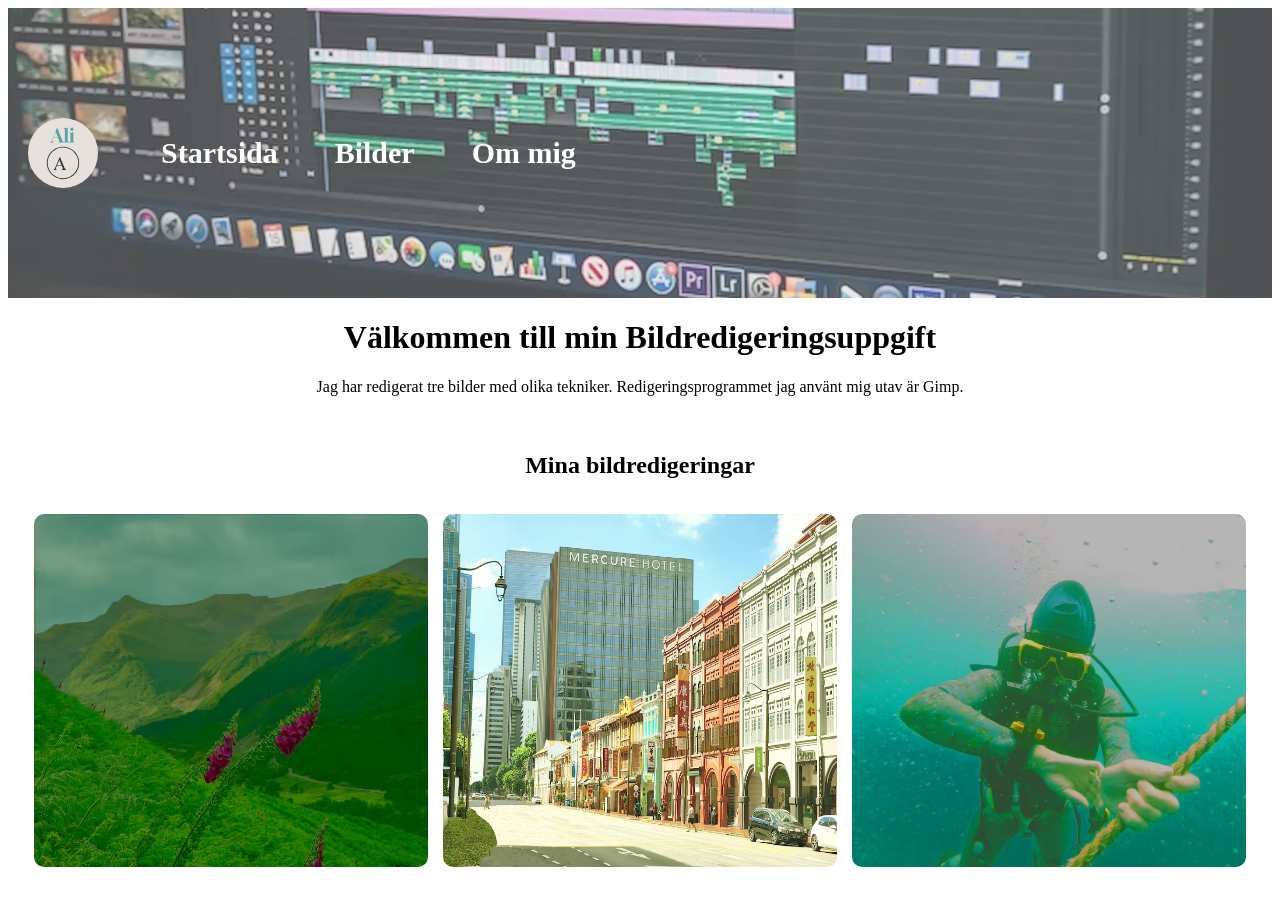
<file: index.html>
<!DOCTYPE html>
<html lang="sv">
<head>
    <meta charset="UTF-8">
    <meta name="viewport" content="width=device-width, initial-scale=1.0">
    <title>Startsida</title>
    <link rel="stylesheet" href="stil.css">
    <link rel="icon" href="favicon.png" type="image/x-icon">
    <meta name="description" content="En webbplats där jag visar mina bildredigeringar, berättar om mig själv och visar förbättrad webbprestanda med optimerade bilder och modern kod.">

</head>
<body>
    <header class="header">
    <img src="logo.svg" alt="Logotyp">
    <nav class="meny">
        <a href="index.html">Startsida</a>
        <a href="pictures.html">Bilder</a>
        <a href="om-mig.html">Om mig</a>
    </nav>
    </header>

    
    <main>
       <h1>Välkommen till min Bildredigeringsuppgift</h1>
       <p>Jag har redigerat tre bilder med olika tekniker. Redigeringsprogrammet jag använt mig utav är Gimp.</p> 
       
       <section class="image-grid">
        <h2>Mina bildredigeringar</h2>
        <picture>
            <source srcset="bilder/bilserie001-redigerad.avif" type="image/avif">
            <source srcset="bilder/bilserie001-redigerad.webp" type="image/webp">
            <img src="bilder/bilserie001-redigerad.jpg" alt="Första redigerade bilden" loading="lazy">
        </picture>
        <picture>
            <source srcset="bilder/bilserie002-redigerad.avif" type="image/avif">
            <source srcset="bilder/bilserie002-redigerad.webp" type="image/webp">
            <img src="bilder/bilserie002-redigerad.jpg" alt="Andra redigerade bilden" loading="lazy">
        </picture>
        <picture>
            <source srcset="bilder/bilserie008-redigerad.avif" type="image/avif">
            <source srcset="bilder/bilserie008-redigerad.webp" type="image/webp">
            <img src="bilder/bilserie008-redigerad.jpg" alt="Tredje redigerade bilden" loading="lazy">
        </picture>
       </section>
    </main>
</body>
</html>
</file>
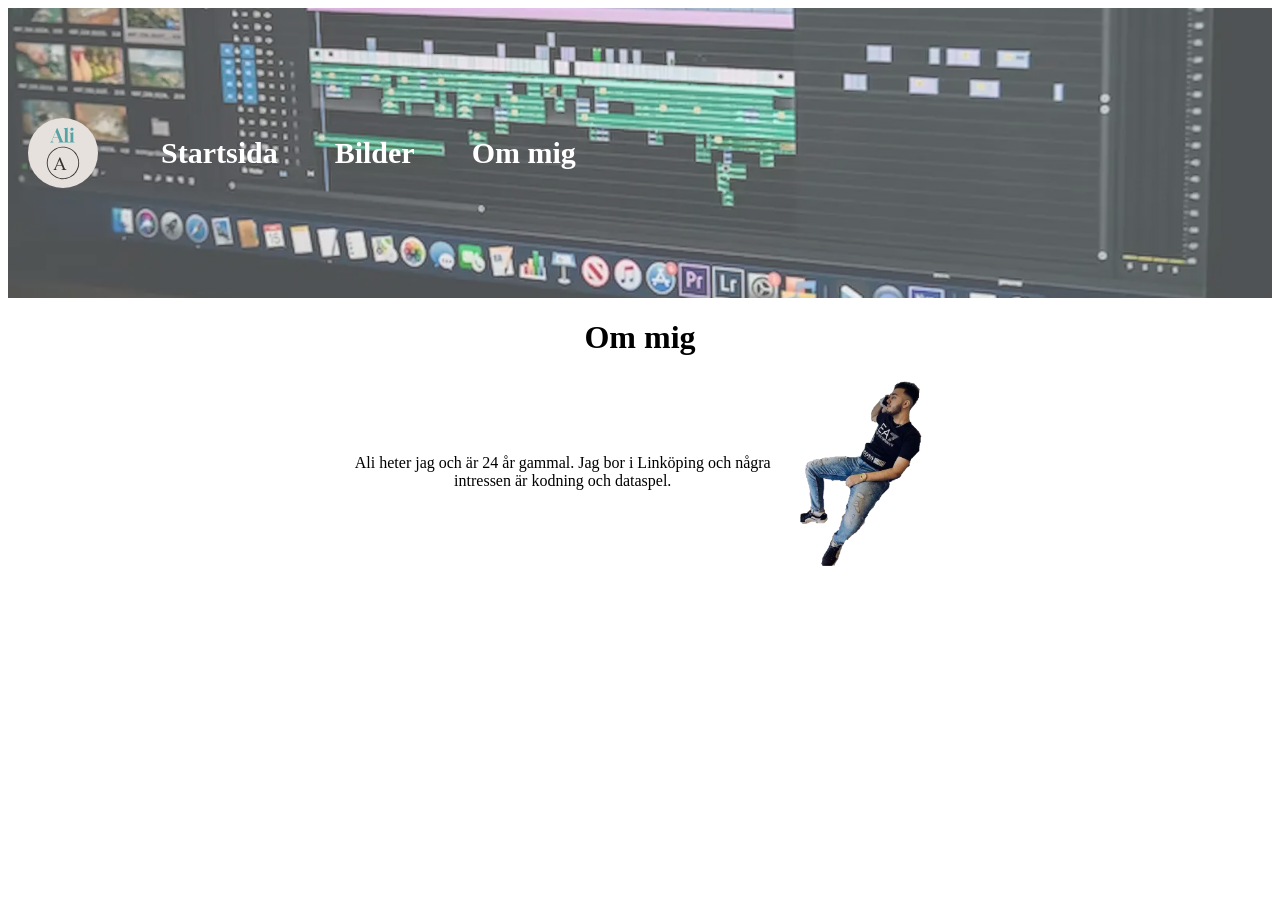
<file: om-mig.html>
<!DOCTYPE html>
<html lang="sv">
<head>
    <meta charset="UTF-8">
    <meta name="viewport" content="width=device-width, initial-scale=1.0">
    <title>Om mig</title>
    <link rel="stylesheet" href="stil.css">
    <link rel="icon" href="favicon.png" type="image/x-icon">
</head>
<body>
    <header class="header">
    <img src="logo.svg" alt="Logotyp">
    <nav class="meny">
        <a href="index.html">Startsida</a>
        <a href="pictures.html">Bilder</a>
        <a href="om-mig.html">Om mig</a>
    </nav>
    </header>
    <main>
        <h1>Om mig</h1>
        <div class="om-mig">
            <p>Ali heter jag och är 24 år gammal. Jag bor i Linköping och några intressen är kodning och dataspel.</p>
            <picture>
                <source srcset="bilder/minbild.avif" type="image/avif">
                <source srcset="bilder/minbild.webp" type="image/webp">
                <img src="bilder/minbild.png" alt="Profilbild på mig" loading="lazy"> 
            </picture>
        </div>

    </main>
</body>
</html>
</file>
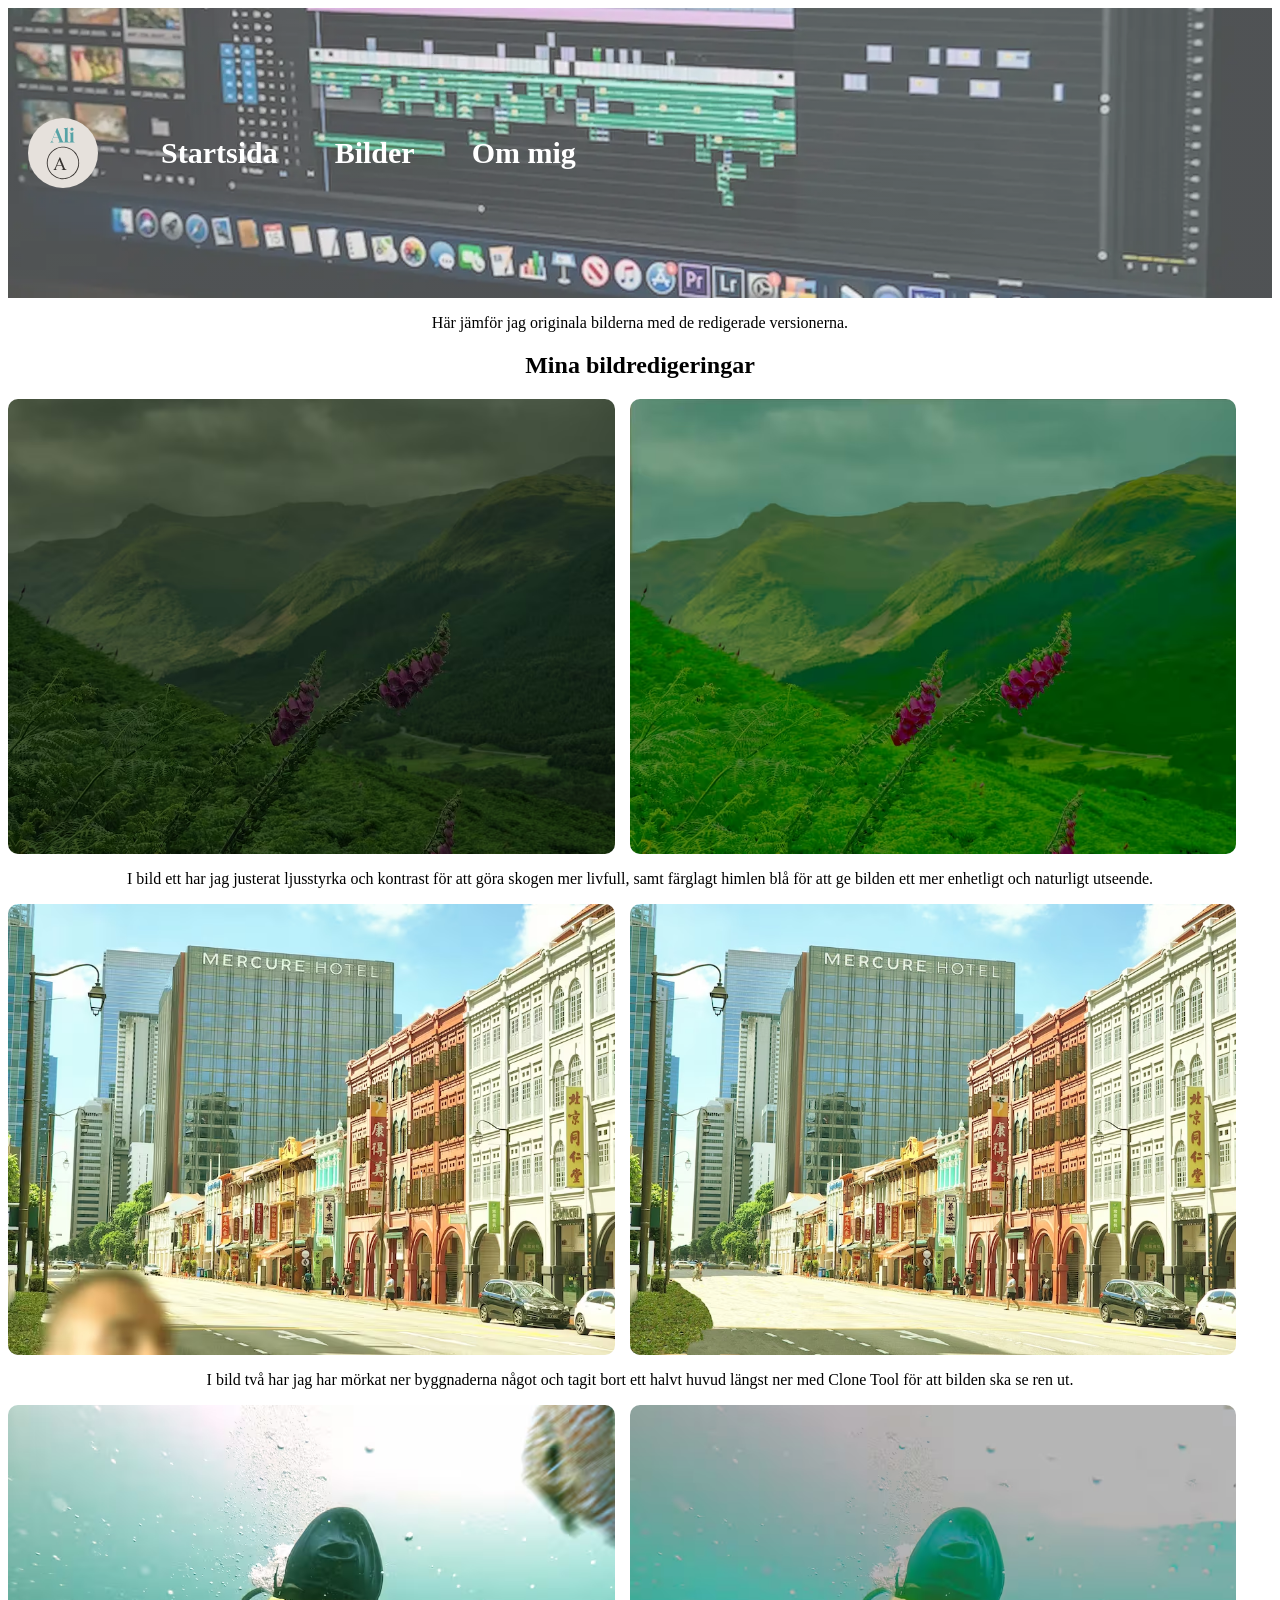
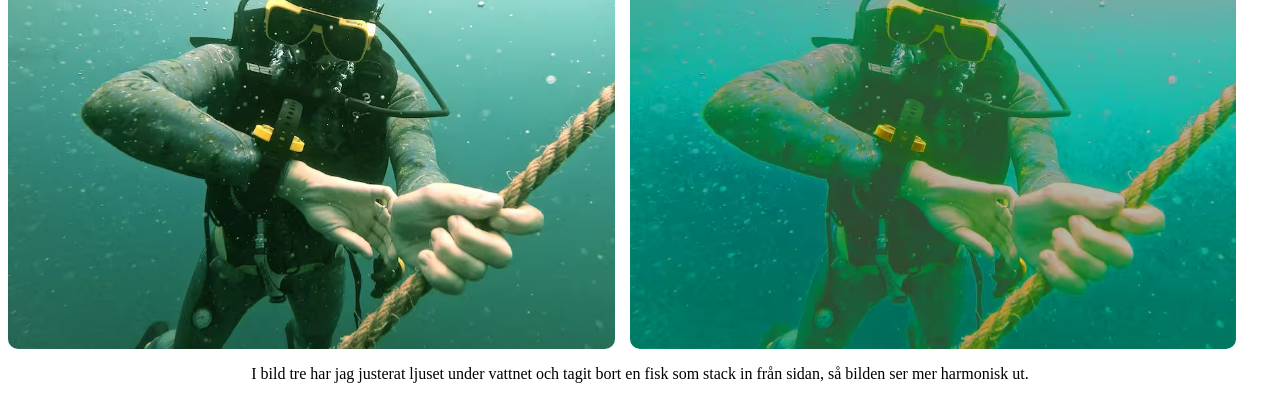
<file: pictures.html>
<!DOCTYPE html>
<html lang="sv">
<head>
    <meta charset="UTF-8">
    <meta name="viewport" content="width=device-width, initial-scale=1.0">
    <title>Bilder</title>
    <link rel="stylesheet" href="stil.css">
    <link rel="icon" href="favicon.png" type="image/x-icon">
</head>
<body>
    <header class="header">
    <img src="logo.svg" alt="Logotyp">
    <nav class="meny">
        <a href="index.html">Startsida</a>
        <a href="pictures.html">Bilder</a>
        <a href="om-mig.html">Om mig</a>
    </nav>
    </header>

        <main>
            <p>Här jämför jag originala bilderna med de redigerade versionerna.</p>

            <section>
                <h2>Mina bildredigeringar</h2>
                <div class="bildpar">
                    <picture>
                        <source srcset="bilder/bilserie001.avif" type="image/avif">
                        <source srcset="bilder/bilserie001.webp" type="image/webp">
                        <img src="bilder/bilserie001.jpg" alt="Första originala bilden" loading="lazy">
                    </picture>
                    <picture>
                        <source srcset="bilder/bilserie001-redigerad.avif" type="image/avif">
                        <source srcset="bilder/bilserie001-redigerad.webp" type="image/webp">
                        <img src="bilder/bilserie001-redigerad.jpg" alt="Första redigerade bilden" loading="lazy">
                    </picture>
                </div>
                <p>I bild ett har jag justerat ljusstyrka och kontrast för att göra skogen mer livfull, samt färglagt himlen blå för att ge bilden ett mer enhetligt och naturligt utseende.</p>

                <div class="bildpar">
                    <picture>
                        <source srcset="bilder/bilserie002.avif" type="image/avif">
                        <source srcset="bilder/bilserie002.webp" type="image/webp">
                        <img src="bilder/bilserie002.jpg" alt="Andra originala bilden" loading="lazy">
                    </picture>
                    <picture>
                        <source srcset="bilder/bilserie002-redigerad.avif" type="image/avif">
                        <source srcset="bilder/bilserie002-redigerad.webp" type="image/webp">
                        <img src="bilder/bilserie002-redigerad.jpg" alt="Andra redigerade bilden" loading="lazy">
                    </picture>
                </div>
                <p>I bild två har jag har mörkat ner byggnaderna något och tagit bort ett halvt huvud längst ner med Clone Tool för att bilden ska se ren ut.</p>

                <div class="bildpar">
                    <picture>
                        <source srcset="bilder/bilserie008.avif" type="image/avif">
                        <source srcset="bilder/bilserie008.webp" type="image/webp">
                        <img src="bilder/bilserie008.jpg" alt="Tredje originala bilden" loading="lazy">
                    </picture>
                    <picture>
                        <source srcset="bilder/bilserie008-redigerad.avif" type="image/avif">
                        <source srcset="bilder/bilserie008-redigerad.webp" type="image/webp">
                        <img src="bilder/bilserie008-redigerad.jpg" alt="Tredje redigerade bilden" loading="lazy">
                    </picture>
                </div>
                <p>I bild tre har jag justerat ljuset under vattnet och tagit bort en fisk som stack in från sidan, så bilden ser mer harmonisk ut.</p>
            </section>
        </main>
    
</body>
</html>
</file>
<file: stil.css>
.meny {
    display: flex;
    gap: 29px;
    margin-left: 119px;
}

.meny a {
    color: white;
    font-size: 30px;
    text-decoration: none;
    padding: 9px 14px;
    font-weight: bold;
    display: block;
    transition: opacity 0.3s;
}

.meny a:hover {
    opacity: 0.7;
}

h1, p {
    text-align: center;
}

picture {
    display: flex;
}

picture img {
    width: 100%;
    height: auto;
    display: block;
    border-radius: 10px;
}

.image-grid {
    display: flex;
    flex-wrap: wrap;
    gap: 15px;
    padding: 20px;
    justify-content: center;
}
.image-grid h2{
    width: 100%;
    text-align: center;
    flex-basis: 100%;
}
main h2{
    width: 100%;
    text-align: center;
    flex-basis: 100%;
}

.image-grid picture {
    width: calc(33% - 10px);
}

.bildpar {
    display: flex;
    flex-direction: row;
    align-items: center;
    gap: 15px;
    margin-bottom: 10px;
}

.bildpar picture {
    width: 48%;
}

.om-mig {
    display: flex;
    align-items: center;
    gap: 15px;
    justify-content: center;
    max-width: 599px;
    margin: 0 auto;
}

.om-mig img {
    max-width: 200px;
    height: auto;
    border-radius: 15px;
}

header {
    display: flex;
    align-items: center;
    justify-content: space-between;
    padding: 20px;
    background: linear-gradient(rgba(255,255,255,0.3), rgba(255,255,255,0.3)), url("bilder/header.webp");
    background-size: cover;
    background-position: center;
    position: relative;
    height: 250px;
}

@supports not (background-image: url("bilder/header.webp")) {
    header {
        background: linear-gradient(rgba(255,255,255,0.3), rgba(255,255,255,0.3)), url("bilder/header.png");
    }
}

header img {
    max-width: 70px;
    height: auto;
    border-radius: 50%;
    position: absolute;
    left: 20px;
}

@media (max-width: 1023px) {
    header img {
        max-width: 80px;
    }

    .meny {
        gap: 19px;
    }

    .image-grid {
        gap: 12px;
    }

    .image-grid picture {
        width: 48%;
    }

    .bildpar picture {
        width: 48%;
    }

    .om-mig {
        gap: 11px;
    }

    .om-mig img {
        max-width: 179px;
    }
}

@media (max-width: 600px) {
    header {
        flex-direction: column;
        height: auto;
        padding: 10px;
    }

    .meny {
        gap: 15px;
        margin-left: 0;
        flex-direction: column;
        align-items: center;
    }

    .image-grid {
        flex-direction: column;
        gap: 10px;
        padding: 10px 0;
    }

    .image-grid picture {
        width: 100%;
    }

    .bildpar {
        flex-direction: column;
        gap: 10px;
    }

    .bildpar picture {
        width: 100%;
    }

    .om-mig {
        flex-direction: column;
        align-items: center;
    }

    .om-mig img {
        max-width: 149px;
    }
}
</file>
